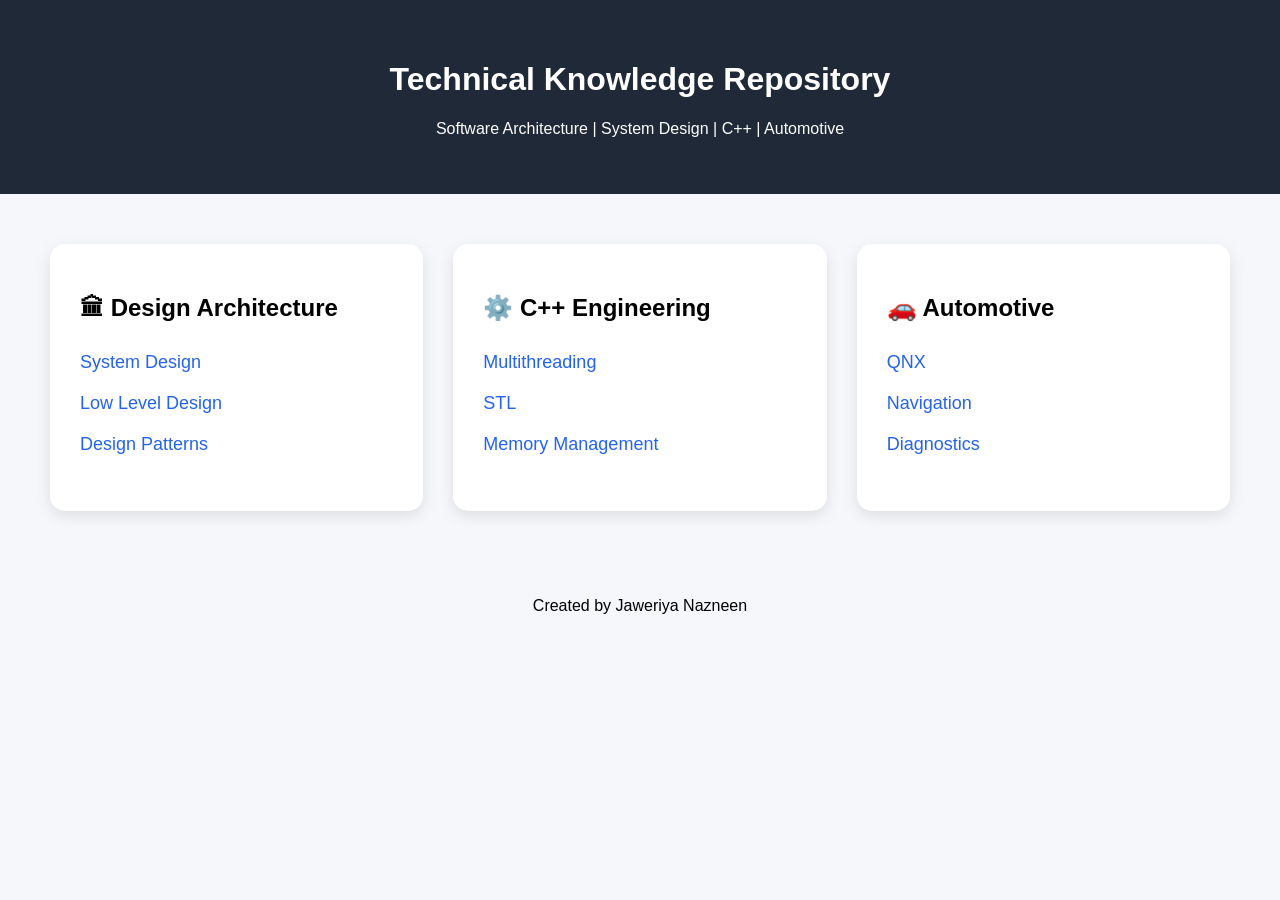
<file: index.html>
<!DOCTYPE html>
<html>
<head>
<meta charset="UTF-8">
<meta name="viewport" content="width=device-width, initial-scale=1.0">
<title>Jaweriya's Technical Knowledge Base</title>
<link rel="stylesheet" href="styles.css">
</head>
<body>

<header>
<h1>Technical Knowledge Repository</h1>
<p>Software Architecture | System Design | C++ | Automotive</p>
</header>

<div class="container">

<div class="card">
<h2>🏛 Design Architecture</h2>
<ul>
<li><a href="architecture/system-design.html">System Design</a></li>
<li><a href="architecture/low-level-design.html">Low Level Design</a></li>
<li><a href="architecture/design-patterns.html">Design Patterns</a></li>
</ul>
</div>

<div class="card">
<h2>⚙️ C++ Engineering</h2>
<ul>
<li><a href="cpp/multithreading.html">Multithreading</a></li>
<li><a href="cpp/stl.html">STL</a></li>
<li><a href="cpp/memory-management.html">Memory Management</a></li>
</ul>
</div>

<div class="card">
<h2>🚗 Automotive</h2>
<ul>
<li><a href="automotive/qnx.html">QNX</a></li>
<li><a href="automotive/navigation.html">Navigation</a></li>
<li><a href="automotive/diagnostics.html">Diagnostics</a></li>
</ul>
</div>

</div>

<footer>
<p>Created by Jaweriya Nazneen</p>
</footer>

</body>
</html>
</file>
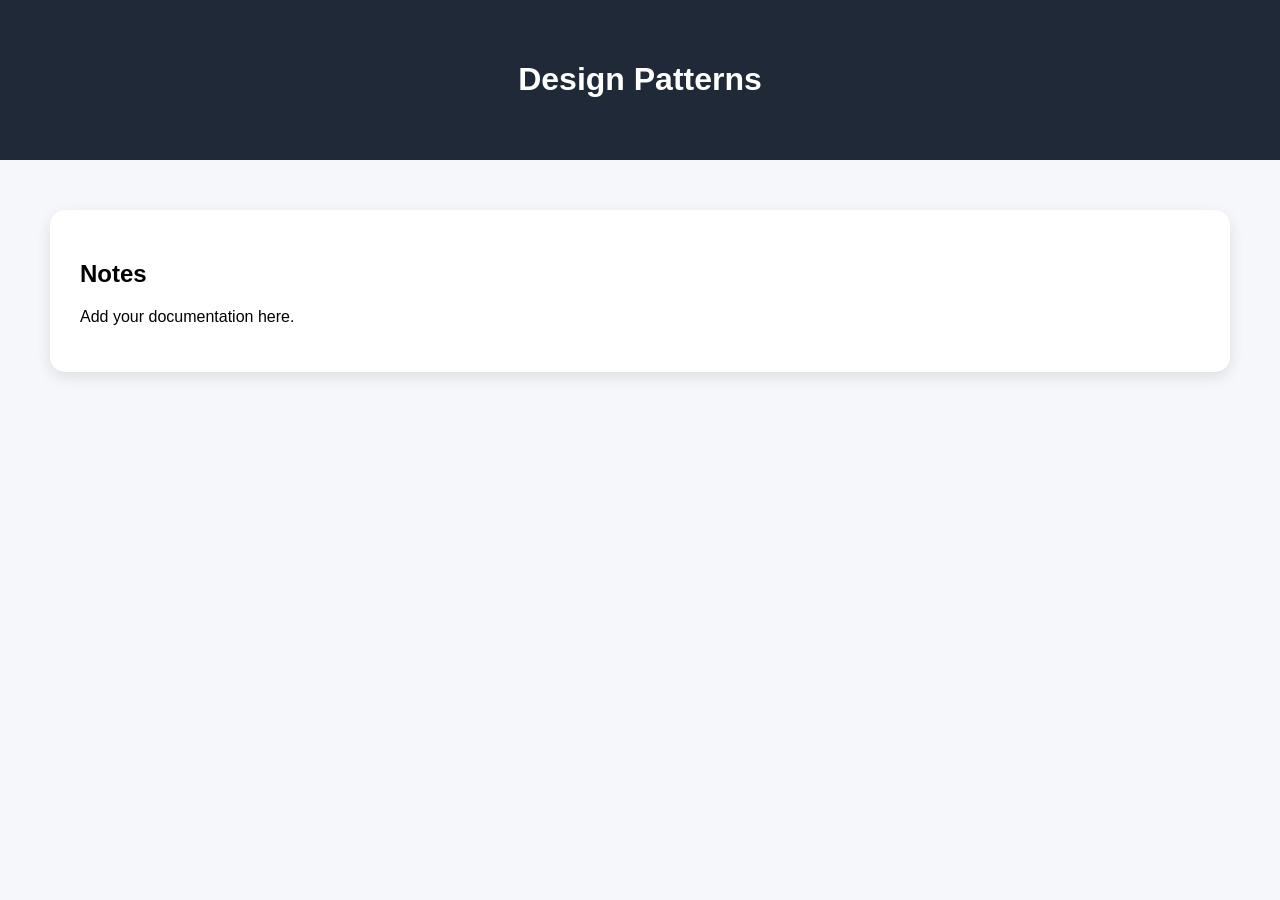
<file: architecture/design-pattern.html>
<!DOCTYPE html>
<html>
<head>
<meta charset="UTF-8">
<title>Design Patterns</title>
<link rel="stylesheet" href="../styles.css">
</head>
<body>

<header>
<h1>Design Patterns</h1>
</header>

<div class="container">
<div class="card">
<h2>Notes</h2>
<p>Add your documentation here.</p>
</div>
</div>

</body>
</html>
</file>
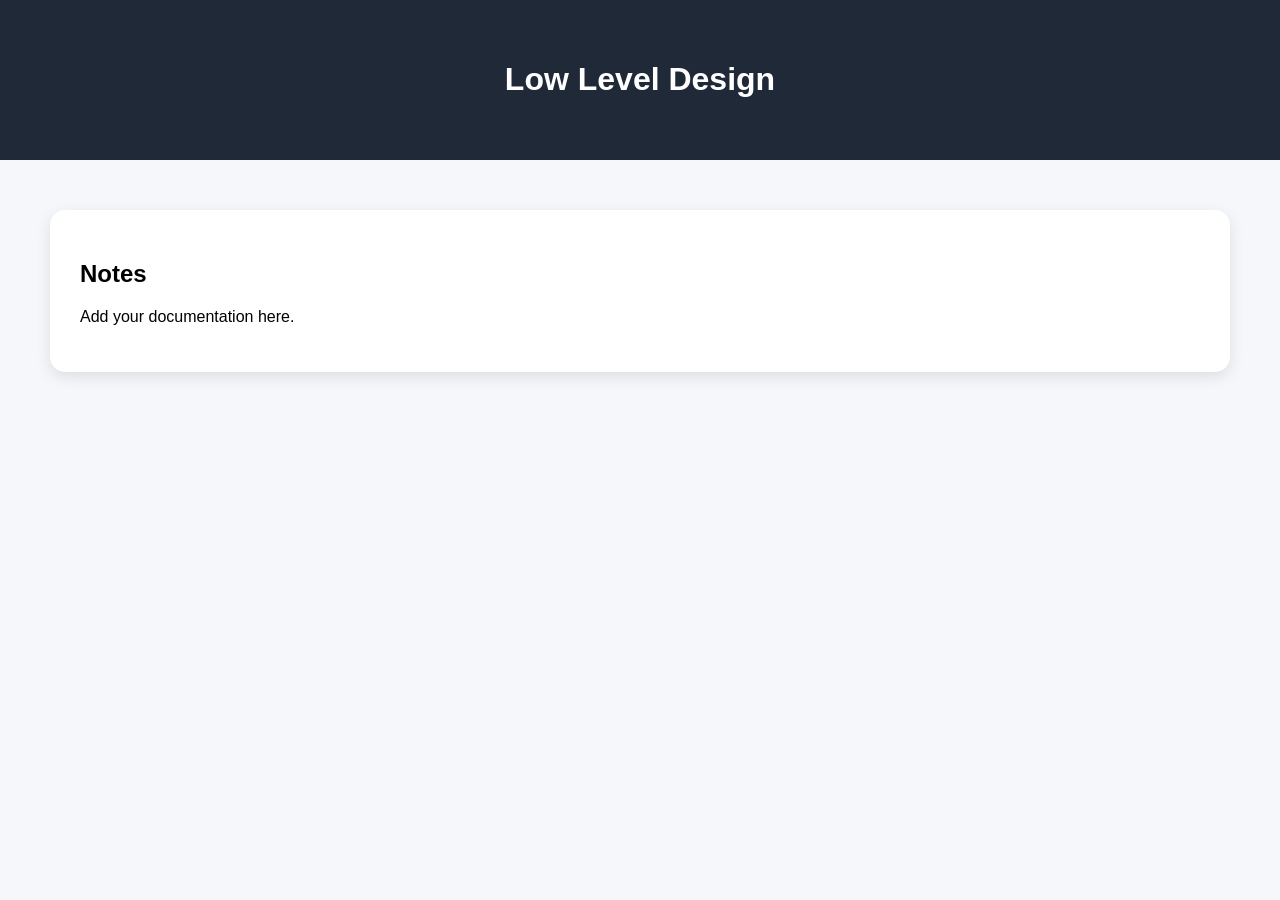
<file: architecture/low-level-design.html>
<!DOCTYPE html>
<html>
<head>
<meta charset="UTF-8">
<title>Low Level Design</title>
<link rel="stylesheet" href="../styles.css">
</head>
<body>

<header>
<h1>Low Level Design</h1>
</header>

<div class="container">
<div class="card">
<h2>Notes</h2>
<p>Add your documentation here.</p>
</div>
</div>

</body>
</html>
</file>
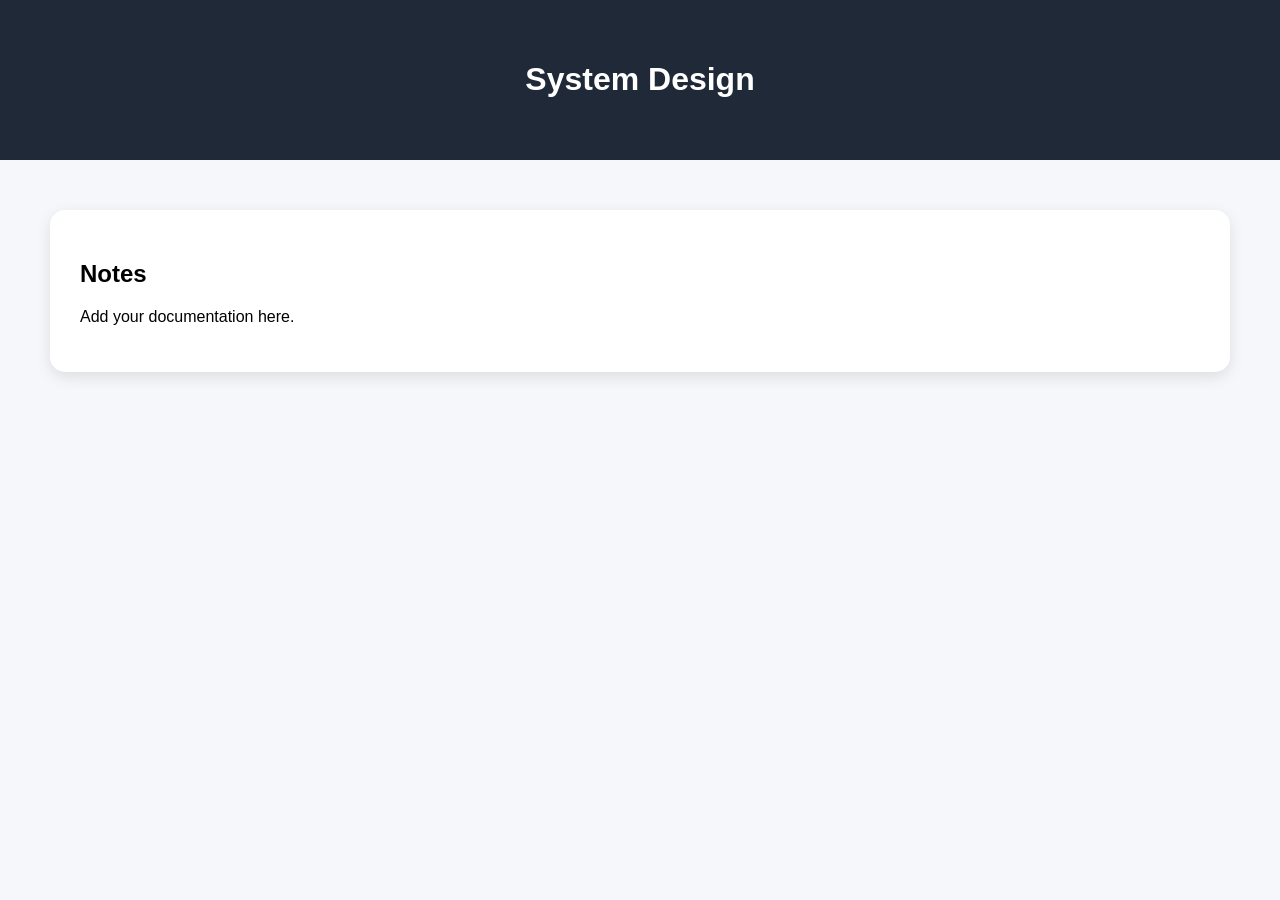
<file: architecture/system-design.html>
<!DOCTYPE html>
<html>
<head>
<meta charset="UTF-8">
<title>System Design</title>
<link rel="stylesheet" href="../styles.css">
</head>
<body>

<header>
<h1>System Design</h1>
</header>

<div class="container">
<div class="card">
<h2>Notes</h2>
<p>Add your documentation here.</p>
</div>
</div>

</body>
</html>
</file>
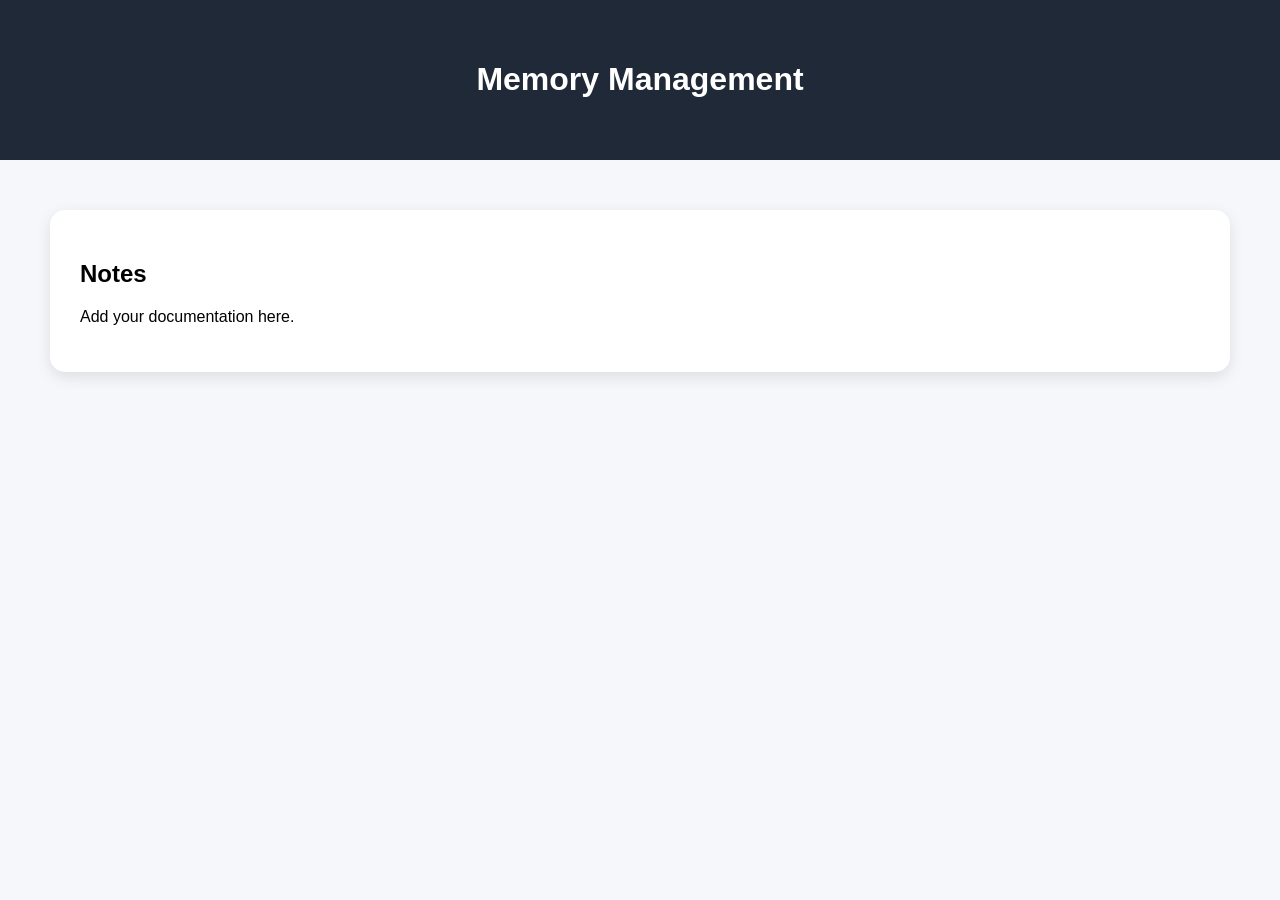
<file: cpp/memory-management.html>
<!DOCTYPE html>
<html>
<head>
<meta charset="UTF-8">
<title>Memory Management</title>
<link rel="stylesheet" href="../styles.css">
</head>
<body>

<header>
<h1>Memory Management</h1>
</header>

<div class="container">
<div class="card">
<h2>Notes</h2>
<p>Add your documentation here.</p>
</div>
</div>

</body>
</html>
</file>
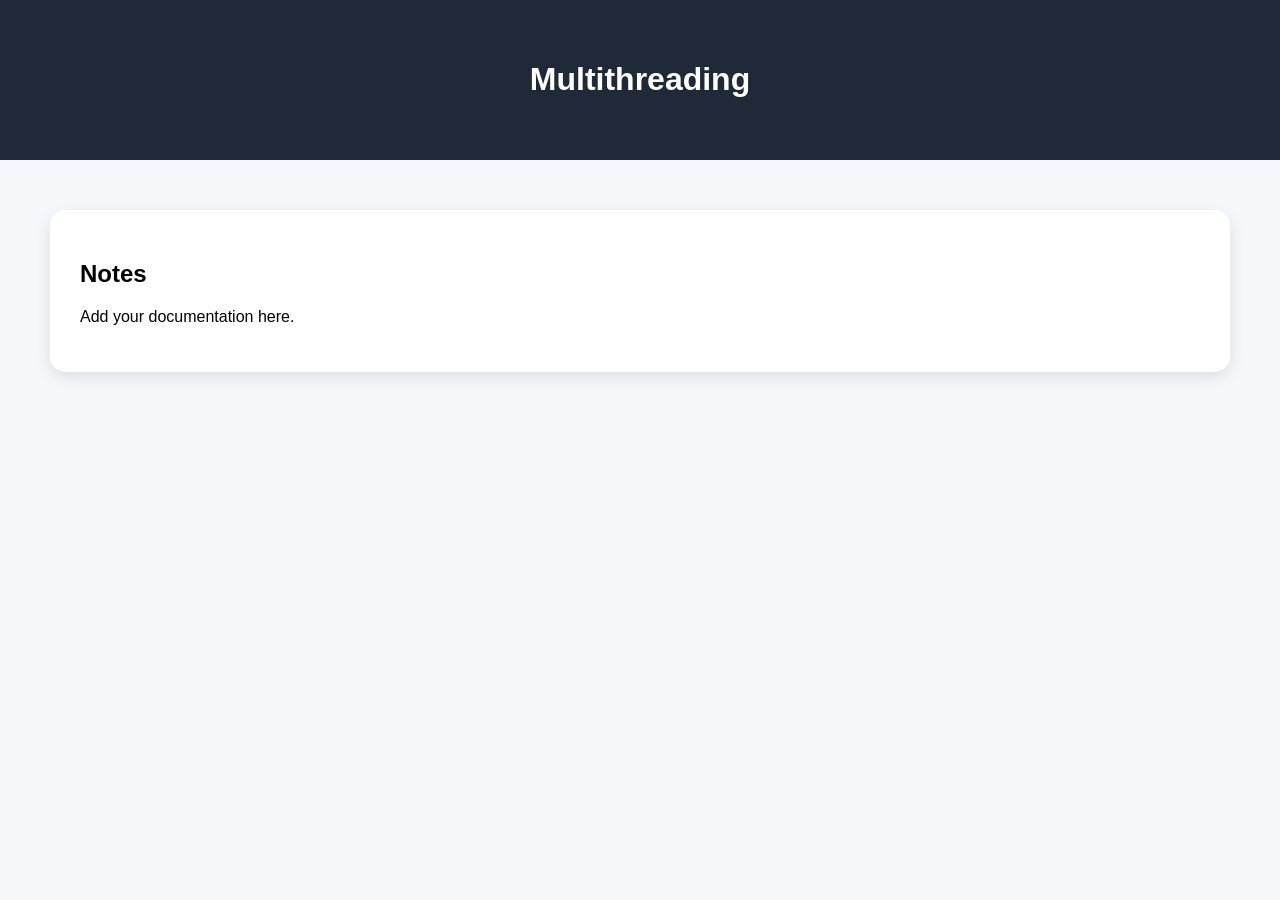
<file: cpp/multithreading.html>
<!DOCTYPE html>
<html>
<head>
<meta charset="UTF-8">
<title>Multithreading</title>
<link rel="stylesheet" href="../styles.css">
</head>
<body>

<header>
<h1>Multithreading</h1>
</header>

<div class="container">
<div class="card">
<h2>Notes</h2>
<p>Add your documentation here.</p>
</div>
</div>

</body>
</html>
</file>
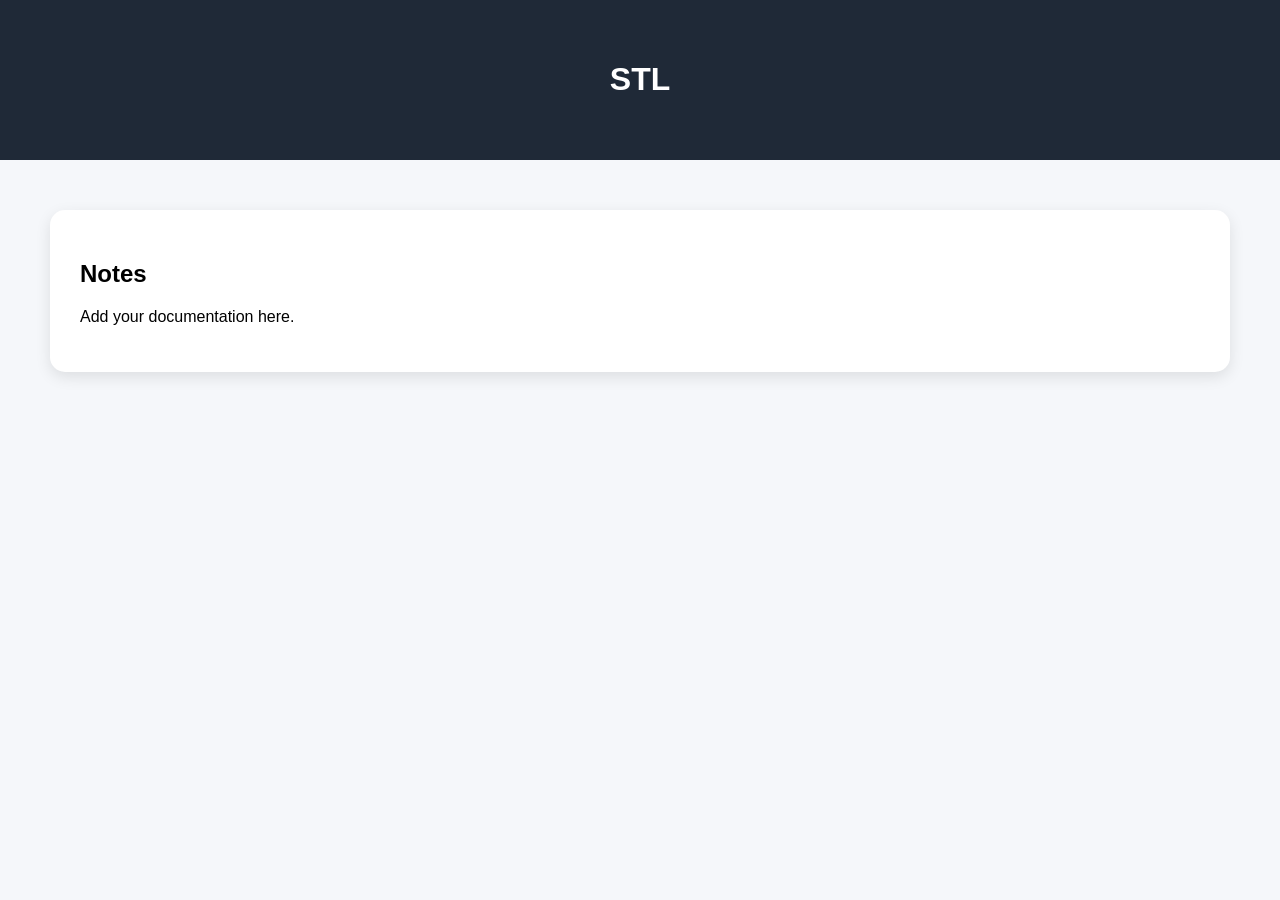
<file: cpp/stl.html>
<!DOCTYPE html>
<html>
<head>
<meta charset="UTF-8">
<title>STL</title>
<link rel="stylesheet" href="../styles.css">
</head>
<body>

<header>
<h1>STL</h1>
</header>

<div class="container">
<div class="card">
<h2>Notes</h2>
<p>Add your documentation here.</p>
</div>
</div>

</body>
</html>
</file>
<file: styles.css>
body{
font-family:Segoe UI,sans-serif;
margin:0;
background:#f5f7fa;
}

header{
background:#1f2937;
color:white;
text-align:center;
padding:40px;
}

.container{
display:grid;
grid-template-columns:repeat(auto-fit,minmax(300px,1fr));
gap:30px;
padding:50px;
}

.card{
background:white;
padding:30px;
border-radius:15px;
box-shadow:0 5px 15px rgba(0,0,0,0.1);
}

.card:hover{
transform:translateY(-8px);
transition:0.3s;
}

ul{
list-style:none;
padding:0;
}

li{
padding:10px 0;
}

a{
text-decoration:none;
color:#2563eb;
font-size:18px;
}

footer{
text-align:center;
padding:20px;
}
</file>
